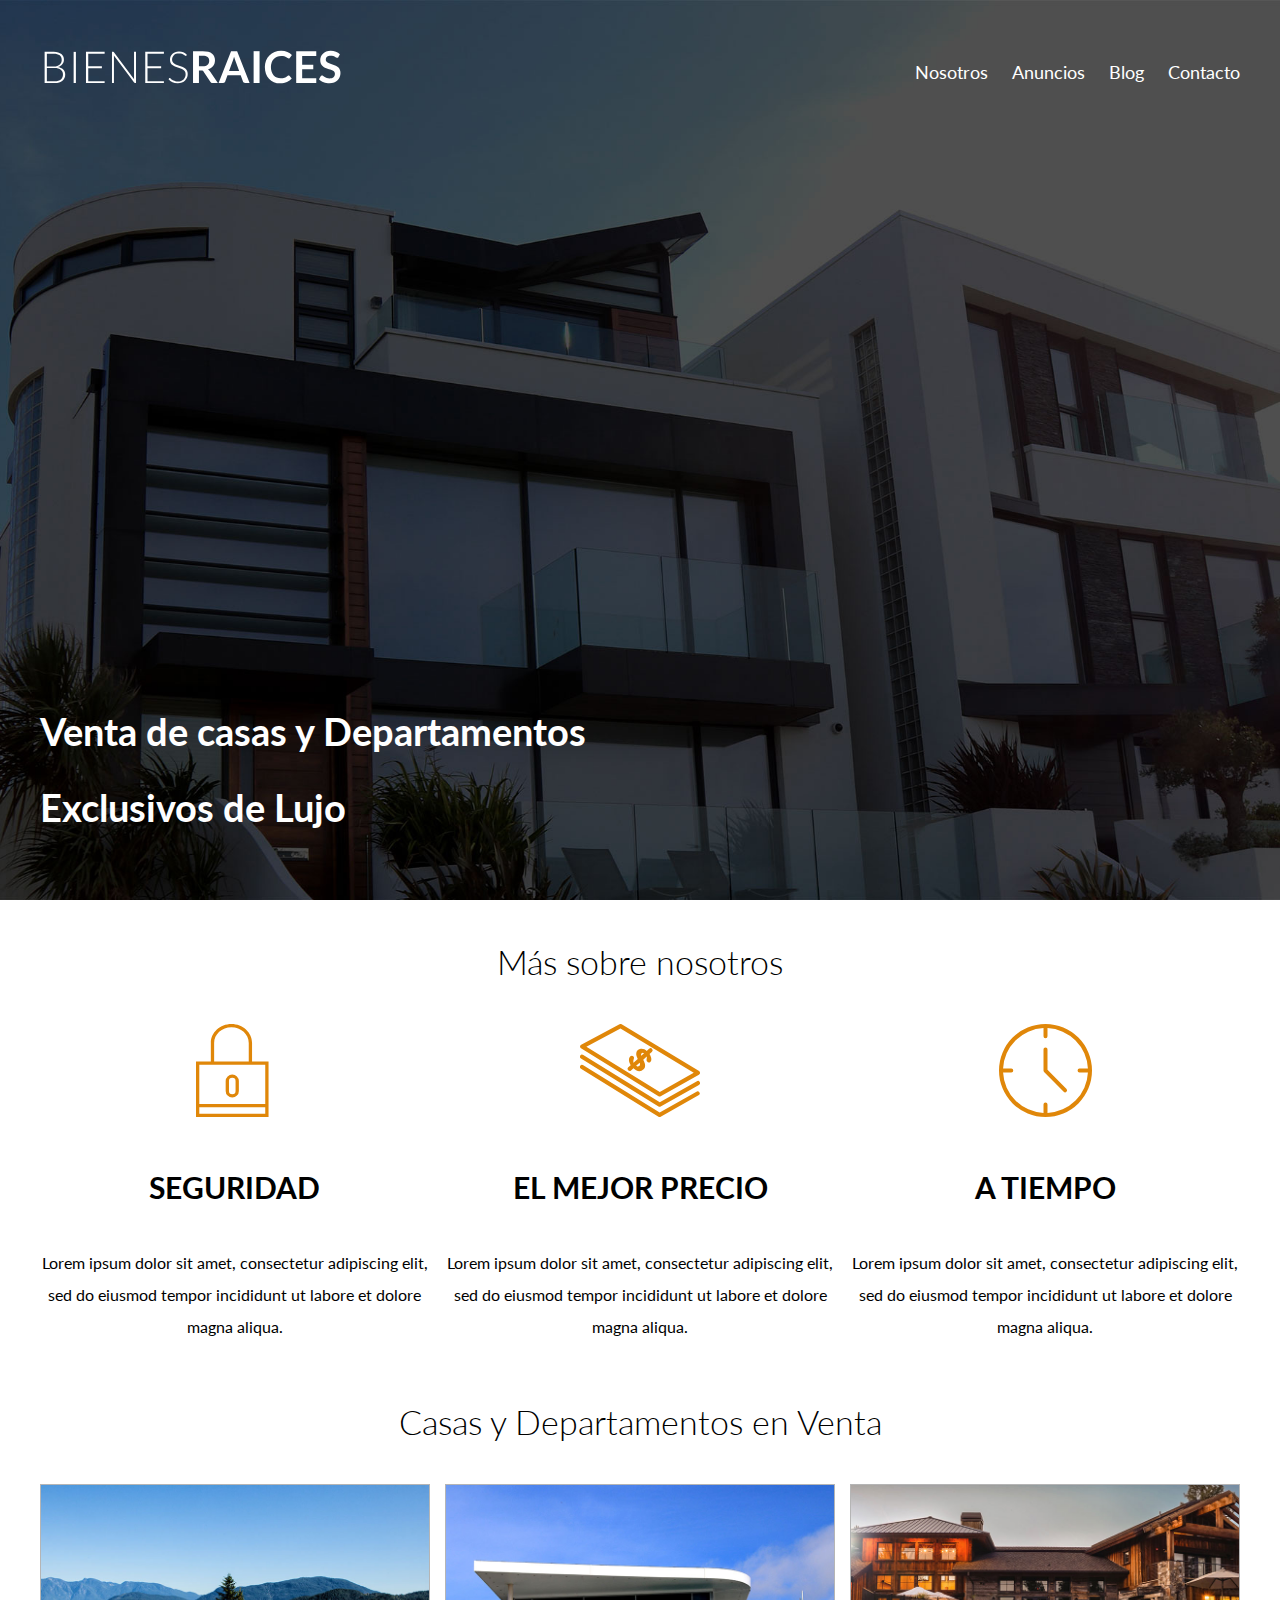
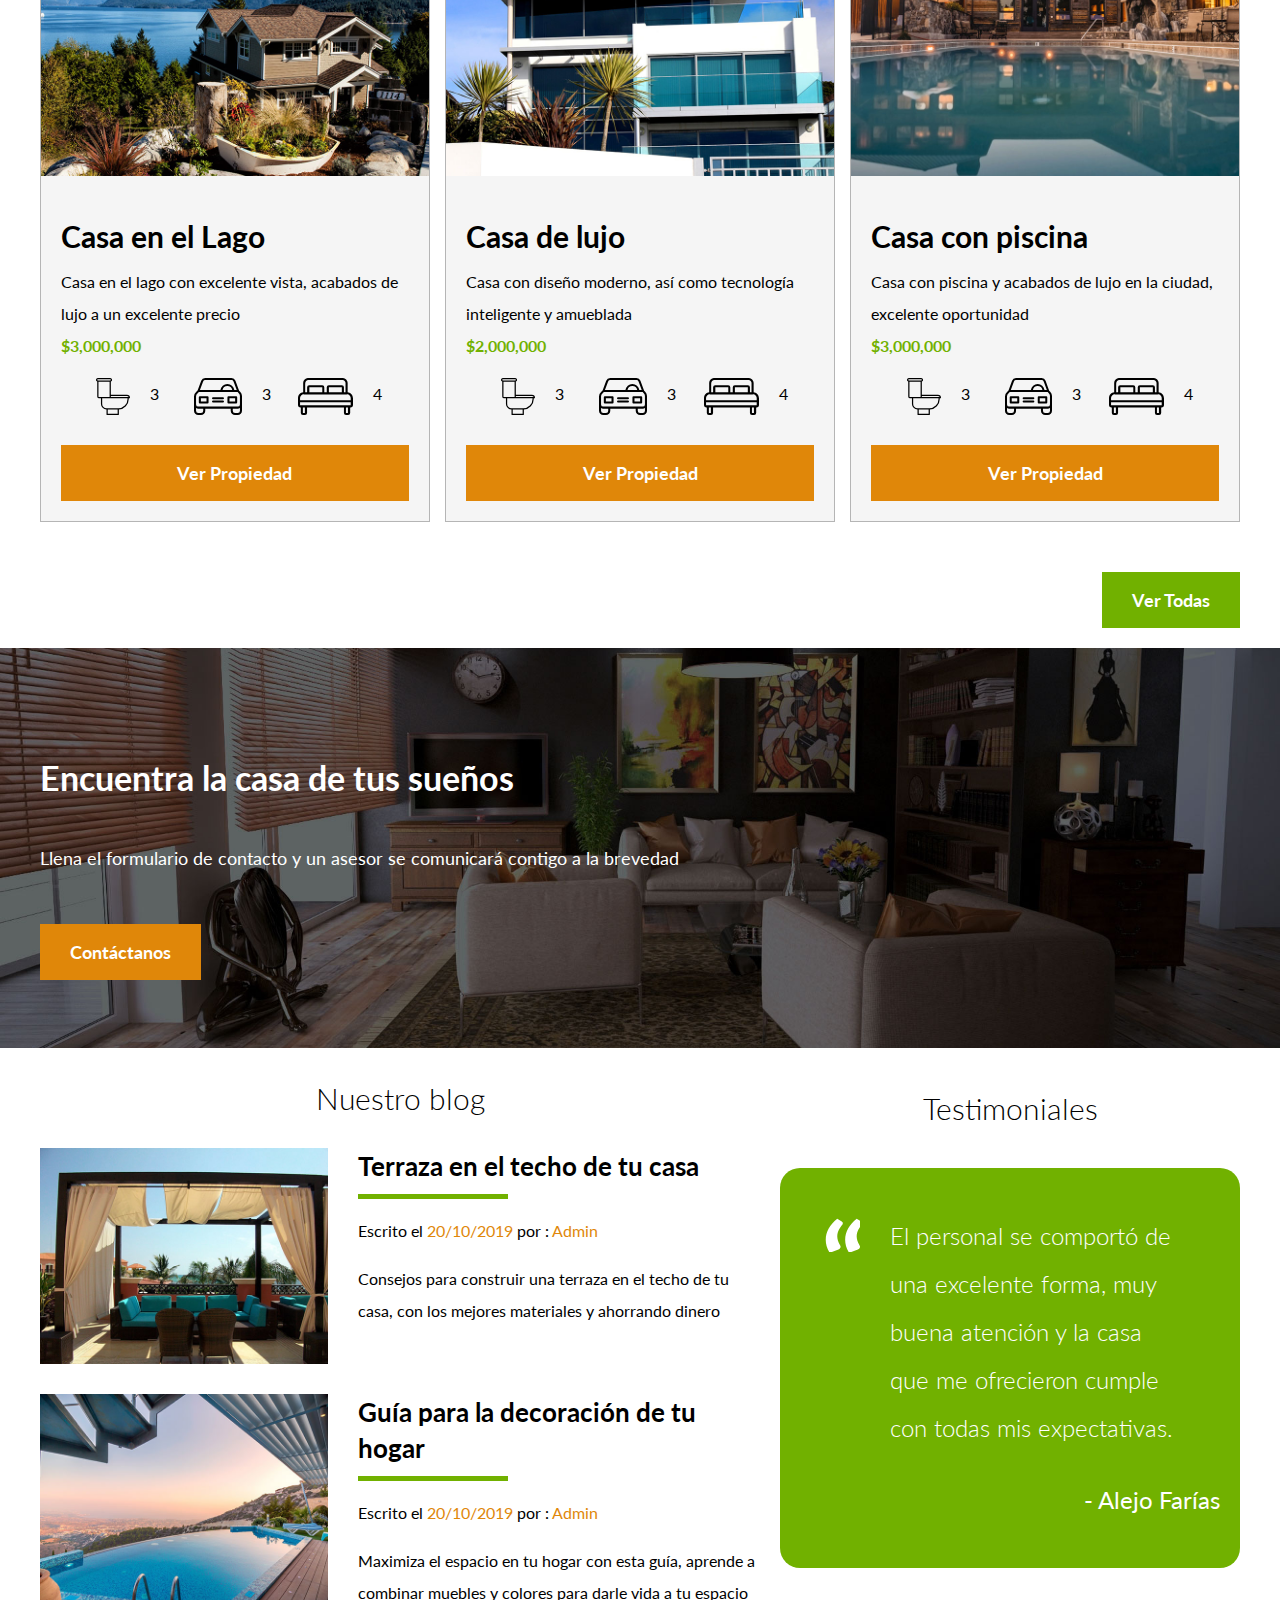
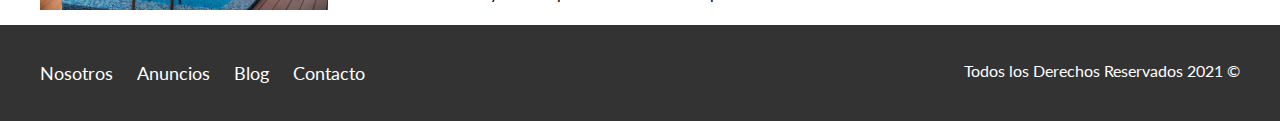
<file: index.html>
<!DOCTYPE html>
<html lang="en">

<head>
    <meta charset="UTF-8">
    <meta http-equiv="X-UA-Compatible" content="IE=edge">
    <meta name="viewport" content="width=device-width, initial-scale=1.0">
    <title>Bienes Raíces</title>
    <link rel="preconnect" href="https://fonts.googleapis.com">
    <link rel="preconnect" href="https://fonts.gstatic.com" crossorigin>
    <link href="https://fonts.googleapis.com/css2?family=Lato:wght@300;400;700;900&display=swap" rel="stylesheet">
    <link rel="stylesheet" href="css/normalize.css">
    <link rel="stylesheet" href="css/styles.css">
</head>

<body>

    <header class="site-header inicio">
        <div class="contenedor contenido-header">
            <div class="barra">
                <a href="index.html">
                    <img src="img/logo.svg" alt="Logotipo de Bienes Raíces">
                </a>
                <div class="mobile-menu">
                    <a href="#navegacion">
                        <img src="img/barras.svg" alt="Icono Menu">
                    </a>
                </div>
                <nav id="navegacion" class="navegacion">
                    <a href="nosotros.html">Nosotros</a>
                    <a href="anuncios.html">Anuncios</a>
                    <a href="blog.html">Blog</a>
                    <a href="contacto.html">Contacto</a>
                </nav>
            </div>

            <h1>Venta de casas y Departamentos Exclusivos de Lujo</h1>

        </div> <!-- contenedor -->
    </header>

    <section class="contenedor seccion">
        <h2 class="fw-300 centrar-texto">Más sobre nosotros</h2>

        <div class="iconos-nosotros">
            <div class="icono">
                <img src="img/icono1.svg" alt="Icono Seguridad">
                <h3 class="encabezado">Seguridad</h3>
                <p>Lorem ipsum dolor sit amet, consectetur adipiscing elit, sed do eiusmod tempor incididunt ut labore
                    et
                    dolore
                    magna aliqua.</p>
            </div>

            <div class="icono">
                <img src="img/icono2.svg" alt="Icono Mejor Precio">
                <h3 class="encabezado">El Mejor Precio</h3>
                <p>Lorem ipsum dolor sit amet, consectetur adipiscing elit, sed do eiusmod tempor incididunt ut labore
                    et
                    dolore
                    magna aliqua.</p>
            </div>

            <div class="icono">
                <img src="img/icono3.svg" alt="Icono A Tiempo">
                <h3 class="encabezado">A Tiempo</h3>
                <p>Lorem ipsum dolor sit amet, consectetur adipiscing elit, sed do eiusmod tempor incididunt ut labore
                    et
                    dolore
                    magna aliqua.</p>
            </div>
        </div>
    </section>

    <main class="seccion contenedor">
        <h2 class="fw-300 centrar-texto">Casas y Departamentos en Venta</h2>

        <div class="contenedor-anuncios">
            <div class="anuncio">
                <img src="img/anuncio1.jpg" alt="Anuncio casa en el lago">
                <div class="contenido-anuncio">
                    <h3>Casa en el Lago</h3>
                    <p>Casa en el lago con excelente vista, acabados de lujo a un excelente precio</p>
                    <p class="precio">$3,000,000</p>
                    <ul class="iconos-caracteristicas">
                        <li>
                            <img src="img/icono_wc.svg" alt="icono wc">
                            <p>3</p>
                        </li>
                        <li>
                            <img src="img/icono_estacionamiento.svg" alt="icono autos">
                            <p>3</p>
                        </li>
                        <li>
                            <img src="img/icono_dormitorio.svg" alt="icono habitaciones">
                            <p>4</p>
                        </li>
                    </ul>

                    <a href="anuncio.html" class="boton boton-amarillo d-block">Ver Propiedad</a>

                </div>
            </div>

            <div class="anuncio">
                <img src="img/anuncio2.jpg" alt="Anuncio casa de lujo">
                <div class="contenido-anuncio">
                    <h3>Casa de lujo</h3>
                    <p>Casa con diseño moderno, así como tecnología inteligente y amueblada</p>
                    <p class="precio">$2,000,000</p>
                    <ul class="iconos-caracteristicas">
                        <li>
                            <img src="img/icono_wc.svg" alt="icono wc">
                            <p>3</p>
                        </li>
                        <li>
                            <img src="img/icono_estacionamiento.svg" alt="icono autos">
                            <p>3</p>
                        </li>
                        <li>
                            <img src="img/icono_dormitorio.svg" alt="icono habitaciones">
                            <p>4</p>
                        </li>
                    </ul>

                    <a href="anuncio.html" class="boton boton-amarillo d-block">Ver Propiedad</a>
                </div>
            </div>

            <div class="anuncio">
                <img src="img/anuncio3.jpg" alt="Anuncio casa con piscina">
                <div class="contenido-anuncio">
                    <h3>Casa con piscina</h3>
                    <p>Casa con piscina y acabados de lujo en la ciudad, excelente oportunidad</p>
                    <p class="precio">$3,000,000</p>
                    <ul class="iconos-caracteristicas">
                        <li>
                            <img src="img/icono_wc.svg" alt="icono wc">
                            <p>3</p>
                        </li>
                        <li>
                            <img src="img/icono_estacionamiento.svg" alt="icono autos">
                            <p>3</p>
                        </li>
                        <li>
                            <img src="img/icono_dormitorio.svg" alt="icono habitaciones">
                            <p>4</p>
                        </li>
                    </ul>

                    <a href="anuncio.html" class="boton boton-amarillo d-block">Ver Propiedad</a>
                </div>
            </div>
        </div>

        <div class="ver-todas">
            <a href="anuncios.html" class="boton boton-verde">Ver Todas</a>
        </div>
    </main>

    <section class="imagen-contacto">
        <div class="contenedor contenido-contacto">
            <h2>Encuentra la casa de tus sueños</h2>
            <p>Llena el formulario de contacto y un asesor se comunicará contigo a la brevedad</p>
            <a href="contacto.html" class="boton boton-amarillo">Contáctanos</a>
        </div>
    </section>

    <div class="seccion-inferior contenedor">
        <section class="blog">
            <h3 class="centrar-texto fw-300 seccion">Nuestro blog</h3>

            <article class="entrada-blog">
                <div class="imagen">
                    <img src="img/blog1.jpg" alt="Entrada de blog">
                </div>
                <div class="texto-entrada">
                    <a href="entrada.html">
                        <h4>Terraza en el techo de tu casa</h4>
                    </a>
                    <p>Escrito el <span> 20/10/2019 </span> por : <span> Admin </span></p>
                    <p>Consejos para construir una terraza en el techo de tu casa, con los mejores materiales y
                        ahorrando
                        dinero
                    </p>
                </div>
            </article>

            <article class="entrada-blog">
                <div class="imagen">
                    <img src="img/blog2.jpg" alt="Entrada de blog">
                </div>
                <div class="texto-entrada">
                    <a href="entrada.html">
                        <h4>Guía para la decoración de tu hogar</h4>
                    </a>
                    <p>Escrito el <span> 20/10/2019 </span> por : <span> Admin </span></p>
                    <p>Maximiza el espacio en tu hogar con esta guía, aprende a combinar muebles y colores para darle
                        vida a
                        tu
                        espacio
                    </p>
                </div>
            </article>
        </section>

        <section class="testimoniales">
            <h3 class="centrar-texto fw-300">Testimoniales</h3>
            <div class="testimonial">
                <blockquote>
                    El personal se comportó de una excelente forma, muy buena atención y la casa que me ofrecieron
                    cumple
                    con
                    todas mis expectativas.
                </blockquote>
                <p>- Alejo Farías</p>
            </div>
        </section>

    </div>

    <footer class="site-footer seccion">
        <div class="contenedor contenedor-footer">
            <nav class="navegacion">
                <a href="nosotros.html">Nosotros</a>
                <a href="anuncios.html">Anuncios</a>
                <a href="blog.html">Blog</a>
                <a href="contacto.html">Contacto</a>
            </nav>
            <p class="copyright">Todos los Derechos Reservados 2021 &copy;</p>
        </div>
    </footer>

</body>

</html>
</file>
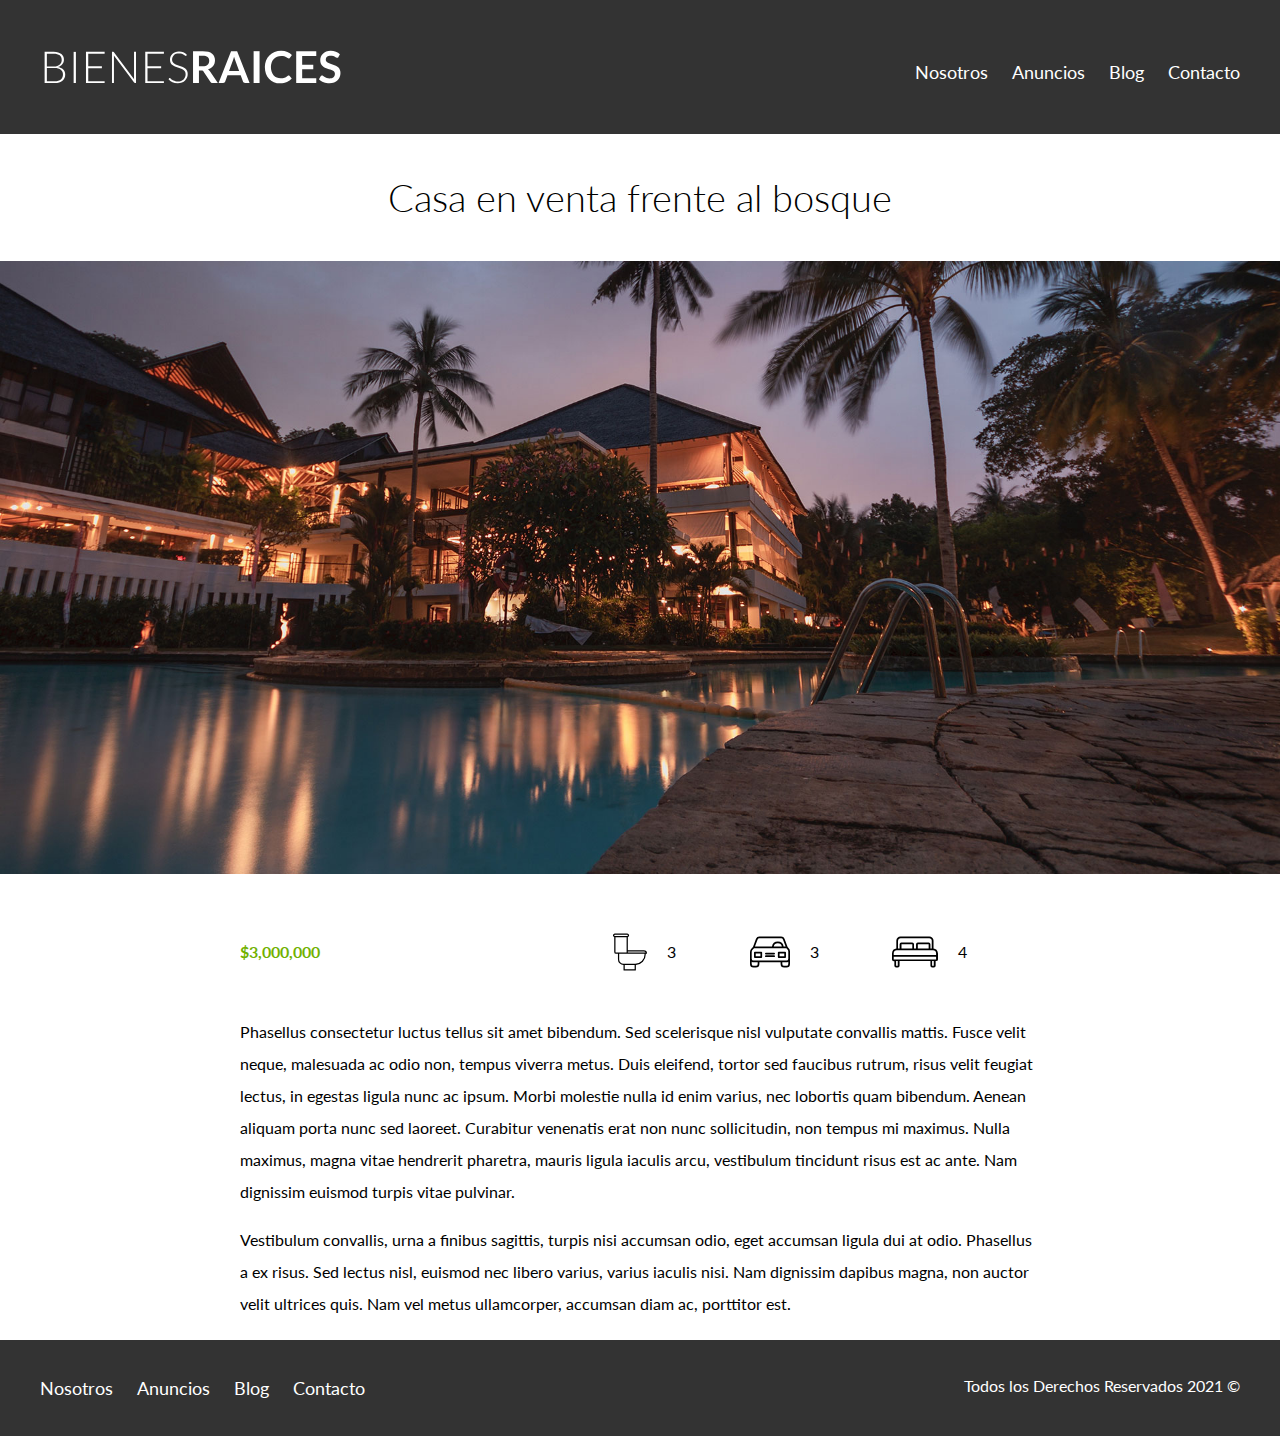
<file: anuncio.html>
<!DOCTYPE html>
<html lang="en">

<head>
    <meta charset="UTF-8">
    <meta http-equiv="X-UA-Compatible" content="IE=edge">
    <meta name="viewport" content="width=device-width, initial-scale=1.0">
    <title>Bienes Raíces</title>
    <link rel="preconnect" href="https://fonts.googleapis.com">
    <link rel="preconnect" href="https://fonts.gstatic.com" crossorigin>
    <link href="https://fonts.googleapis.com/css2?family=Lato:wght@300;400;700;900&display=swap" rel="stylesheet">
    <link rel="stylesheet" href="css/normalize.css">
    <link rel="stylesheet" href="css/styles.css">
</head>

<body>

    <header class="site-header">
        <div class="contenedor contenido-header">
            <div class="barra">
                <a href="index.html">
                    <img src="img/logo.svg" alt="Logotipo de Bienes Raíces">
                </a>
                <div class="mobile-menu">
                    <a href="#navegacion">
                        <img src="img/barras.svg" alt="Icono Menu">
                    </a>
                </div>

                <nav id="navegacion" class="navegacion">
                    <a href="nosotros.html">Nosotros</a>
                    <a href="anuncios.html">Anuncios</a>
                    <a href="blog.html">Blog</a>
                    <a href="contacto.html">Contacto</a>
                </nav>
            </div>
        </div> <!-- contenedor -->
    </header>

    <h1 class="fw-300 centrar-texto"> Casa en venta frente al bosque</h1>
    <img src="img/destacada.jpg" alt="Imagen Anuncio">

    <main class="contenedor seccion contenido-centrado">
        <div class="resumen-propiedad">
            <p class="precio">$3,000,000</p>
            <ul class="iconos-caracteristicas">
                <li>
                    <img src="img/icono_wc.svg" alt="icono wc">
                    <p>3</p>
                </li>
                <li>
                    <img src="img/icono_estacionamiento.svg" alt="icono autos">
                    <p>3</p>
                </li>
                <li>
                    <img src="img/icono_dormitorio.svg" alt="icono habitaciones">
                    <p>4</p>
                </li>
            </ul>
        </div>
        <!--Resumen Propiedad-->

        <p>
            Phasellus consectetur luctus tellus sit amet bibendum. Sed scelerisque nisl vulputate convallis
            mattis. Fusce velit neque, malesuada ac odio non, tempus viverra metus. Duis eleifend, tortor sed
            faucibus rutrum, risus velit feugiat lectus, in egestas ligula nunc ac ipsum. Morbi molestie nulla
            id enim varius, nec lobortis quam bibendum. Aenean aliquam porta nunc sed laoreet. Curabitur
            venenatis erat non nunc sollicitudin, non tempus mi maximus. Nulla maximus, magna vitae hendrerit
            pharetra, mauris ligula iaculis arcu, vestibulum tincidunt risus est ac ante. Nam dignissim euismod
            turpis vitae pulvinar.</p>

        <p>
            Vestibulum convallis, urna a finibus sagittis, turpis nisi accumsan odio, eget accumsan ligula dui
            at odio. Phasellus a ex risus. Sed lectus nisl, euismod nec libero varius, varius iaculis nisi. Nam
            dignissim dapibus magna, non auctor velit ultrices quis. Nam vel metus ullamcorper, accumsan diam
            ac, porttitor est.</p>
    </main>

    <footer class="site-footer seccion">
        <div class="contenedor contenedor-footer">
            <nav class="navegacion">
                <a href="nosotros.html">Nosotros</a>
                <a href="anuncios.html">Anuncios</a>
                <a href="blog.html">Blog</a>
                <a href="contacto.html">Contacto</a>
            </nav>
            <p class="copyright">Todos los Derechos Reservados 2021 &copy;</p>
        </div>
    </footer>

</body>

</html>
</file>
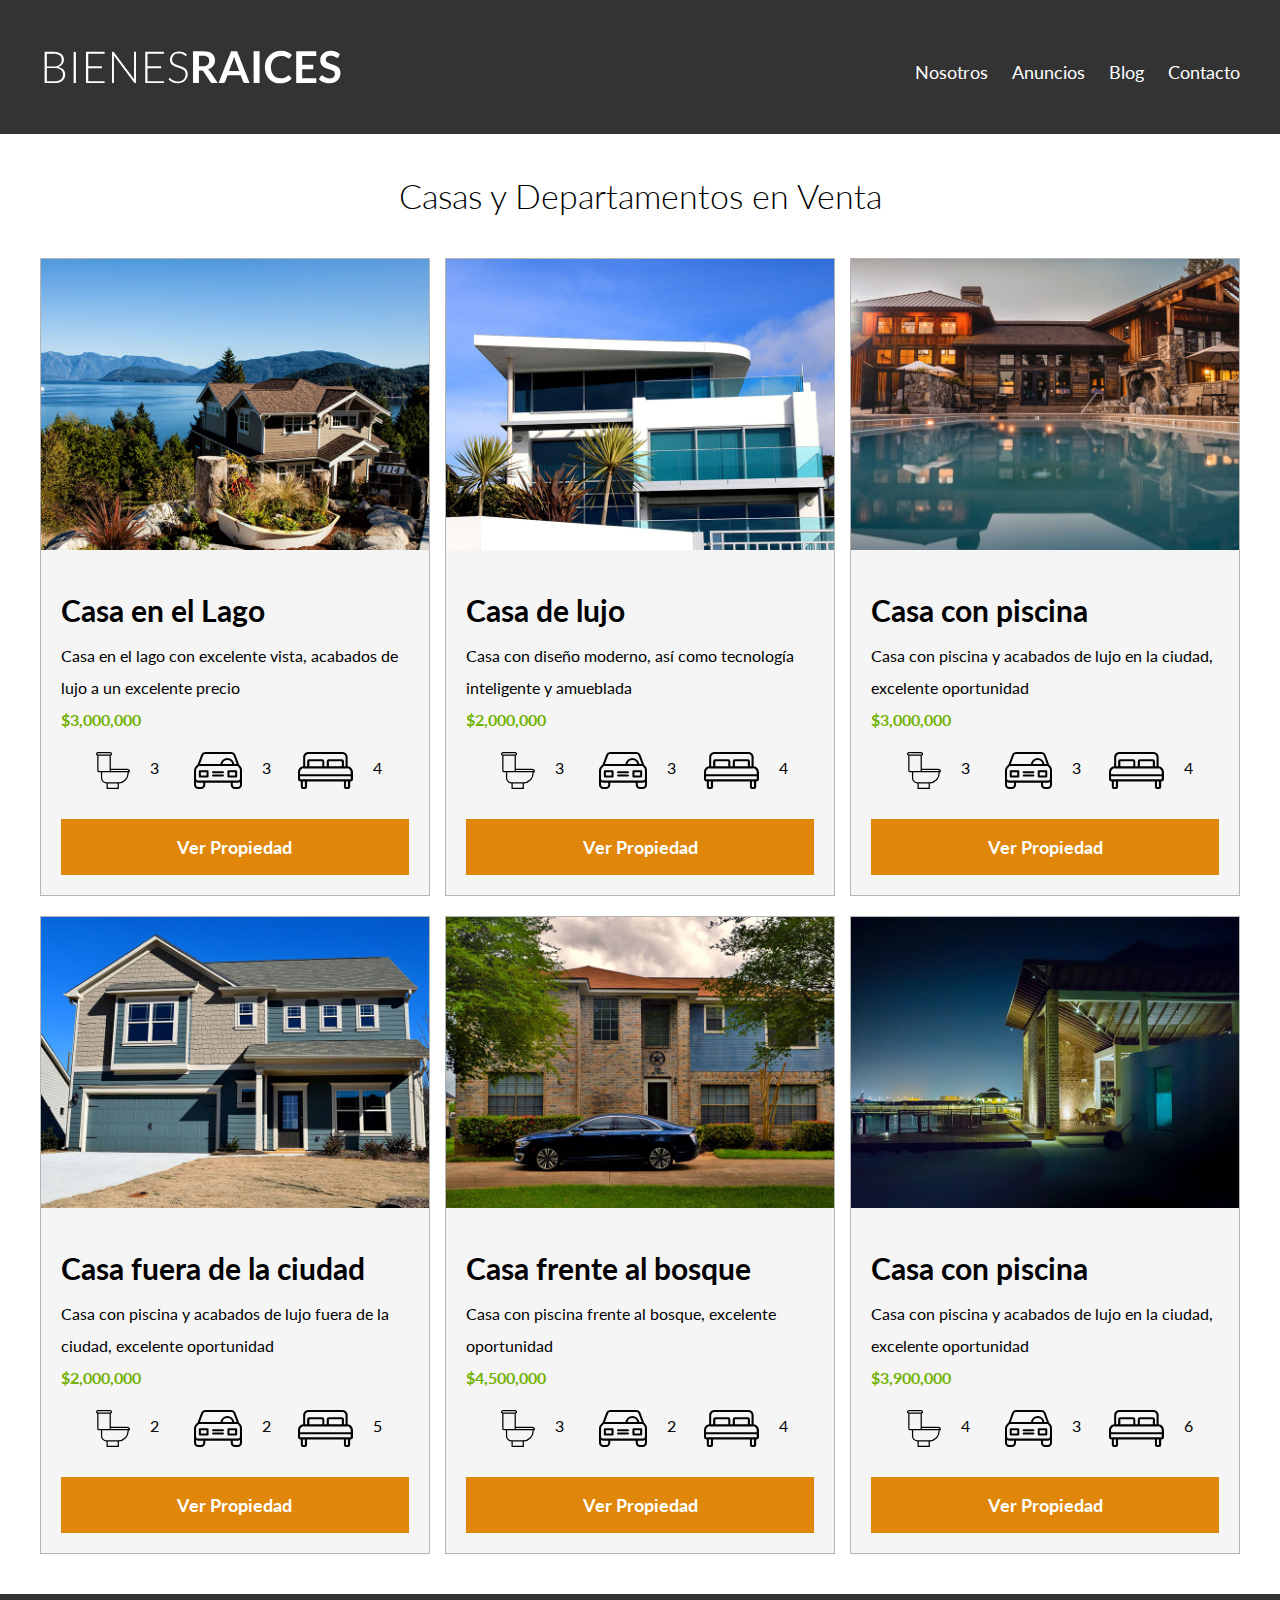
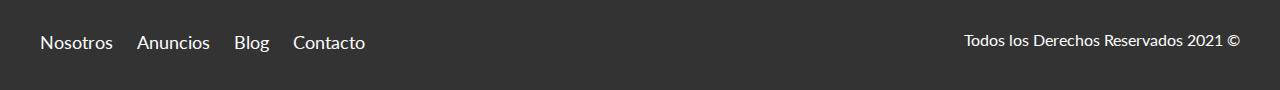
<file: anuncios.html>
<!DOCTYPE html>
<html lang="en">

<head>
    <meta charset="UTF-8">
    <meta http-equiv="X-UA-Compatible" content="IE=edge">
    <meta name="viewport" content="width=device-width, initial-scale=1.0">
    <title>Bienes Raíces</title>
    <link rel="preconnect" href="https://fonts.googleapis.com">
    <link rel="preconnect" href="https://fonts.gstatic.com" crossorigin>
    <link href="https://fonts.googleapis.com/css2?family=Lato:wght@300;400;700;900&display=swap" rel="stylesheet">
    <link rel="stylesheet" href="css/normalize.css">
    <link rel="stylesheet" href="css/styles.css">
</head>

<body>

    <header class="site-header">
        <div class="contenedor contenido-header">
            <div class="barra">
                <a href="index.html">
                    <img src="img/logo.svg" alt="Logotipo de Bienes Raíces">
                </a>
                <div class="mobile-menu">
                    <a href="#navegacion">
                        <img src="img/barras.svg" alt="Icono Menu">
                    </a>
                </div>

                <nav id="navegacion" class="navegacion">
                    <a href="nosotros.html">Nosotros</a>
                    <a href="anuncios.html">Anuncios</a>
                    <a href="blog.html">Blog</a>
                    <a href="contacto.html">Contacto</a>
                </nav>
            </div>
        </div> <!-- contenedor -->
    </header>


    <main class="seccion contenedor">
        <h2 class="fw-300 centrar-texto">Casas y Departamentos en Venta</h2>

        <div class="contenedor-anuncios">
            <div class="anuncio">
                <img src="img/anuncio1.jpg" alt="Anuncio casa en el lago">
                <div class="contenido-anuncio">
                    <h3>Casa en el Lago</h3>
                    <p>Casa en el lago con excelente vista, acabados de lujo a un excelente precio</p>
                    <p class="precio">$3,000,000</p>
                    <ul class="iconos-caracteristicas">
                        <li>
                            <img src="img/icono_wc.svg" alt="icono wc">
                            <p>3</p>
                        </li>
                        <li>
                            <img src="img/icono_estacionamiento.svg" alt="icono autos">
                            <p>3</p>
                        </li>
                        <li>
                            <img src="img/icono_dormitorio.svg" alt="icono habitaciones">
                            <p>4</p>
                        </li>
                    </ul>

                    <a href="anuncio.html" class="boton boton-amarillo d-block">Ver Propiedad</a>

                </div>
            </div>

            <div class="anuncio">
                <img src="img/anuncio2.jpg" alt="Anuncio casa de lujo">
                <div class="contenido-anuncio">
                    <h3>Casa de lujo</h3>
                    <p>Casa con diseño moderno, así como tecnología inteligente y amueblada</p>
                    <p class="precio">$2,000,000</p>
                    <ul class="iconos-caracteristicas">
                        <li>
                            <img src="img/icono_wc.svg" alt="icono wc">
                            <p>3</p>
                        </li>
                        <li>
                            <img src="img/icono_estacionamiento.svg" alt="icono autos">
                            <p>3</p>
                        </li>
                        <li>
                            <img src="img/icono_dormitorio.svg" alt="icono habitaciones">
                            <p>4</p>
                        </li>
                    </ul>

                    <a href="anuncio.html" class="boton boton-amarillo d-block">Ver Propiedad</a>
                </div>
            </div>

            <div class="anuncio">
                <img src="img/anuncio3.jpg" alt="Anuncio casa con piscina">
                <div class="contenido-anuncio">
                    <h3>Casa con piscina</h3>
                    <p>Casa con piscina y acabados de lujo en la ciudad, excelente oportunidad</p>
                    <p class="precio">$3,000,000</p>
                    <ul class="iconos-caracteristicas">
                        <li>
                            <img src="img/icono_wc.svg" alt="icono wc">
                            <p>3</p>
                        </li>
                        <li>
                            <img src="img/icono_estacionamiento.svg" alt="icono autos">
                            <p>3</p>
                        </li>
                        <li>
                            <img src="img/icono_dormitorio.svg" alt="icono habitaciones">
                            <p>4</p>
                        </li>
                    </ul>

                    <a href="anuncio.html" class="boton boton-amarillo d-block">Ver Propiedad</a>
                </div>
                <!--Contenido Anuncio-->
            </div>
            <!--Anuncio-->

            <div class="anuncio">
                <img src="img/anuncio4.jpg" alt="Anuncio casa de lujo">
                <div class="contenido-anuncio">
                    <h3>Casa fuera de la ciudad</h3>
                    <p>Casa con piscina y acabados de lujo fuera de la ciudad, excelente oportunidad</p>
                    <p class="precio">$2,000,000</p>
                    <ul class="iconos-caracteristicas">
                        <li>
                            <img src="img/icono_wc.svg" alt="icono wc">
                            <p>2</p>
                        </li>
                        <li>
                            <img src="img/icono_estacionamiento.svg" alt="icono autos">
                            <p>2</p>
                        </li>
                        <li>
                            <img src="img/icono_dormitorio.svg" alt="icono habitaciones">
                            <p>5</p>
                        </li>
                    </ul>

                    <a href="anuncio.html" class="boton boton-amarillo d-block">Ver Propiedad</a>
                </div>
                <!--Contenido Anuncio-->
            </div>
            <!--Anuncio-->

            <div class="anuncio">
                <img src="img/anuncio5.jpg" alt="Anuncio casa frente al bosque">
                <div class="contenido-anuncio">
                    <h3>Casa frente al bosque</h3>
                    <p>Casa con piscina frente al bosque, excelente oportunidad</p>
                    <p class="precio">$4,500,000</p>
                    <ul class="iconos-caracteristicas">
                        <li>
                            <img src="img/icono_wc.svg" alt="icono wc">
                            <p>3</p>
                        </li>
                        <li>
                            <img src="img/icono_estacionamiento.svg" alt="icono autos">
                            <p>2</p>
                        </li>
                        <li>
                            <img src="img/icono_dormitorio.svg" alt="icono habitaciones">
                            <p>4</p>
                        </li>
                    </ul>

                    <a href="anuncio.html" class="boton boton-amarillo d-block">Ver Propiedad</a>
                </div>
                <!--Contenido Anuncio-->
            </div>
            <!--Anuncio-->

            <div class="anuncio">
                <img src="img/anuncio6.jpg" alt="Anuncio casa ">
                <div class="contenido-anuncio">
                    <h3>Casa con piscina</h3>
                    <p>Casa con piscina y acabados de lujo en la ciudad, excelente oportunidad</p>
                    <p class="precio">$3,900,000</p>
                    <ul class="iconos-caracteristicas">
                        <li>
                            <img src="img/icono_wc.svg" alt="icono wc">
                            <p>4</p>
                        </li>
                        <li>
                            <img src="img/icono_estacionamiento.svg" alt="icono autos">
                            <p>3</p>
                        </li>
                        <li>
                            <img src="img/icono_dormitorio.svg" alt="icono habitaciones">
                            <p>6</p>
                        </li>
                    </ul>

                    <a href="anuncio.html" class="boton boton-amarillo d-block">Ver Propiedad</a>
                </div>
                <!--Contenido Anuncio-->
            </div>
            <!--Anuncio-->
        </div>
    </main>


    <footer class="site-footer seccion">
        <div class="contenedor contenedor-footer">
            <nav class="navegacion">
                <a href="nosotros.html">Nosotros</a>
                <a href="anuncios.html">Anuncios</a>
                <a href="blog.html">Blog</a>
                <a href="contacto.html">Contacto</a>
            </nav>
            <p class="copyright">Todos los Derechos Reservados 2021 &copy;</p>
        </div>
    </footer>

</body>

</html>
</file>
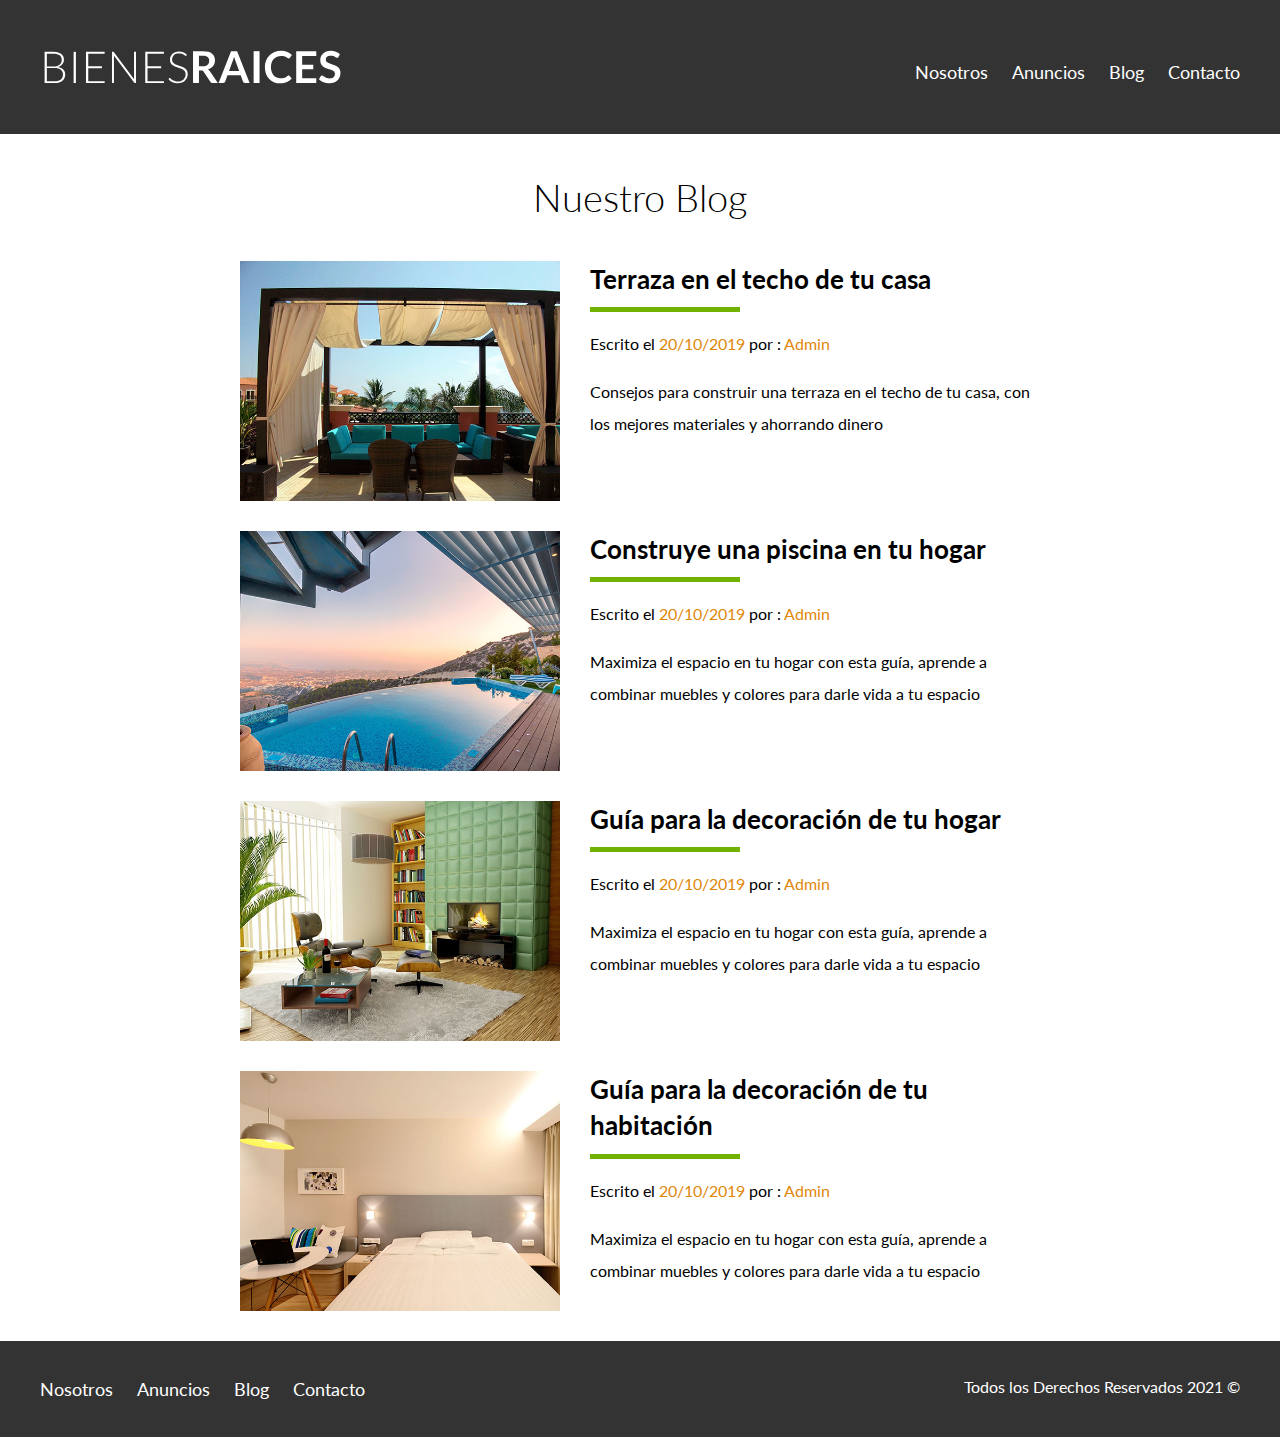
<file: blog.html>
<!DOCTYPE html>
<html lang="en">

<head>
    <meta charset="UTF-8">
    <meta http-equiv="X-UA-Compatible" content="IE=edge">
    <meta name="viewport" content="width=device-width, initial-scale=1.0">
    <title>Bienes Raíces</title>
    <link rel="preconnect" href="https://fonts.googleapis.com">
    <link rel="preconnect" href="https://fonts.gstatic.com" crossorigin>
    <link href="https://fonts.googleapis.com/css2?family=Lato:wght@300;400;700;900&display=swap" rel="stylesheet">
    <link rel="stylesheet" href="css/normalize.css">
    <link rel="stylesheet" href="css/styles.css">
</head>

<body>

    <header class="site-header">
        <div class="contenedor contenido-header">
            <div class="barra">
                <a href="index.html">
                    <img src="img/logo.svg" alt="Logotipo de Bienes Raíces">
                </a>
                <div class="mobile-menu">
                    <a href="#navegacion">
                        <img src="img/barras.svg" alt="Icono Menu">
                    </a>
                </div>

                <nav id="navegacion" class="navegacion">
                    <a href="nosotros.html">Nosotros</a>
                    <a href="anuncios.html">Anuncios</a>
                    <a href="blog.html">Blog</a>
                    <a href="contacto.html">Contacto</a>
                </nav>
            </div>
        </div> <!-- contenedor -->
    </header>


    <main class="contenedor seccion contenido-centrado">
        <h1 class="fw-300 centrar-texto"> Nuestro Blog</h1>

        <article class="entrada-blog">
            <div class="imagen">
                <img src="img/blog1.jpg" alt="Entrada de blog">
            </div>
            <div class="texto-entrada">
                <a href="entrada.html">
                    <h4>Terraza en el techo de tu casa</h4>
                </a>
                <p>Escrito el <span> 20/10/2019 </span> por : <span> Admin </span></p>
                <p>Consejos para construir una terraza en el techo de tu casa, con los mejores materiales y
                    ahorrando
                    dinero
                </p>
            </div>
        </article>

        <article class="entrada-blog">
            <div class="imagen">
                <img src="img/blog2.jpg" alt="Entrada de blog">
            </div>
            <div class="texto-entrada">
                <a href="entrada.html">
                    <h4>Construye una piscina en tu hogar</h4>
                </a>
                <p>Escrito el <span> 20/10/2019 </span> por : <span> Admin </span></p>
                <p>Maximiza el espacio en tu hogar con esta guía, aprende a combinar muebles y colores para darle
                    vida a
                    tu
                    espacio
                </p>
            </div>
        </article>

        <article class="entrada-blog">
            <div class="imagen">
                <img src="img/blog3.jpg" alt="Entrada de blog">
            </div>
            <div class="texto-entrada">
                <a href="entrada.html">
                    <h4>Guía para la decoración de tu hogar</h4>
                </a>
                <p>Escrito el <span> 20/10/2019 </span> por : <span> Admin </span></p>
                <p>Maximiza el espacio en tu hogar con esta guía, aprende a combinar muebles y colores para darle
                    vida a
                    tu
                    espacio
                </p>
            </div>
        </article>

        <article class="entrada-blog">
            <div class="imagen">
                <img src="img/blog4.jpg" alt="Entrada de blog">
            </div>
            <div class="texto-entrada">
                <a href="entrada.html">
                    <h4>Guía para la decoración de tu habitación</h4>
                </a>
                <p>Escrito el <span> 20/10/2019 </span> por : <span> Admin </span></p>
                <p>Maximiza el espacio en tu hogar con esta guía, aprende a combinar muebles y colores para darle
                    vida a
                    tu
                    espacio
                </p>
            </div>
        </article>
    </main>

    <footer class="site-footer seccion">
        <div class="contenedor contenedor-footer">
            <nav class="navegacion">
                <a href="nosotros.html">Nosotros</a>
                <a href="anuncios.html">Anuncios</a>
                <a href="blog.html">Blog</a>
                <a href="contacto.html">Contacto</a>
            </nav>
            <p class="copyright">Todos los Derechos Reservados 2021 &copy;</p>
        </div>
    </footer>

</body>

</html>
</file>
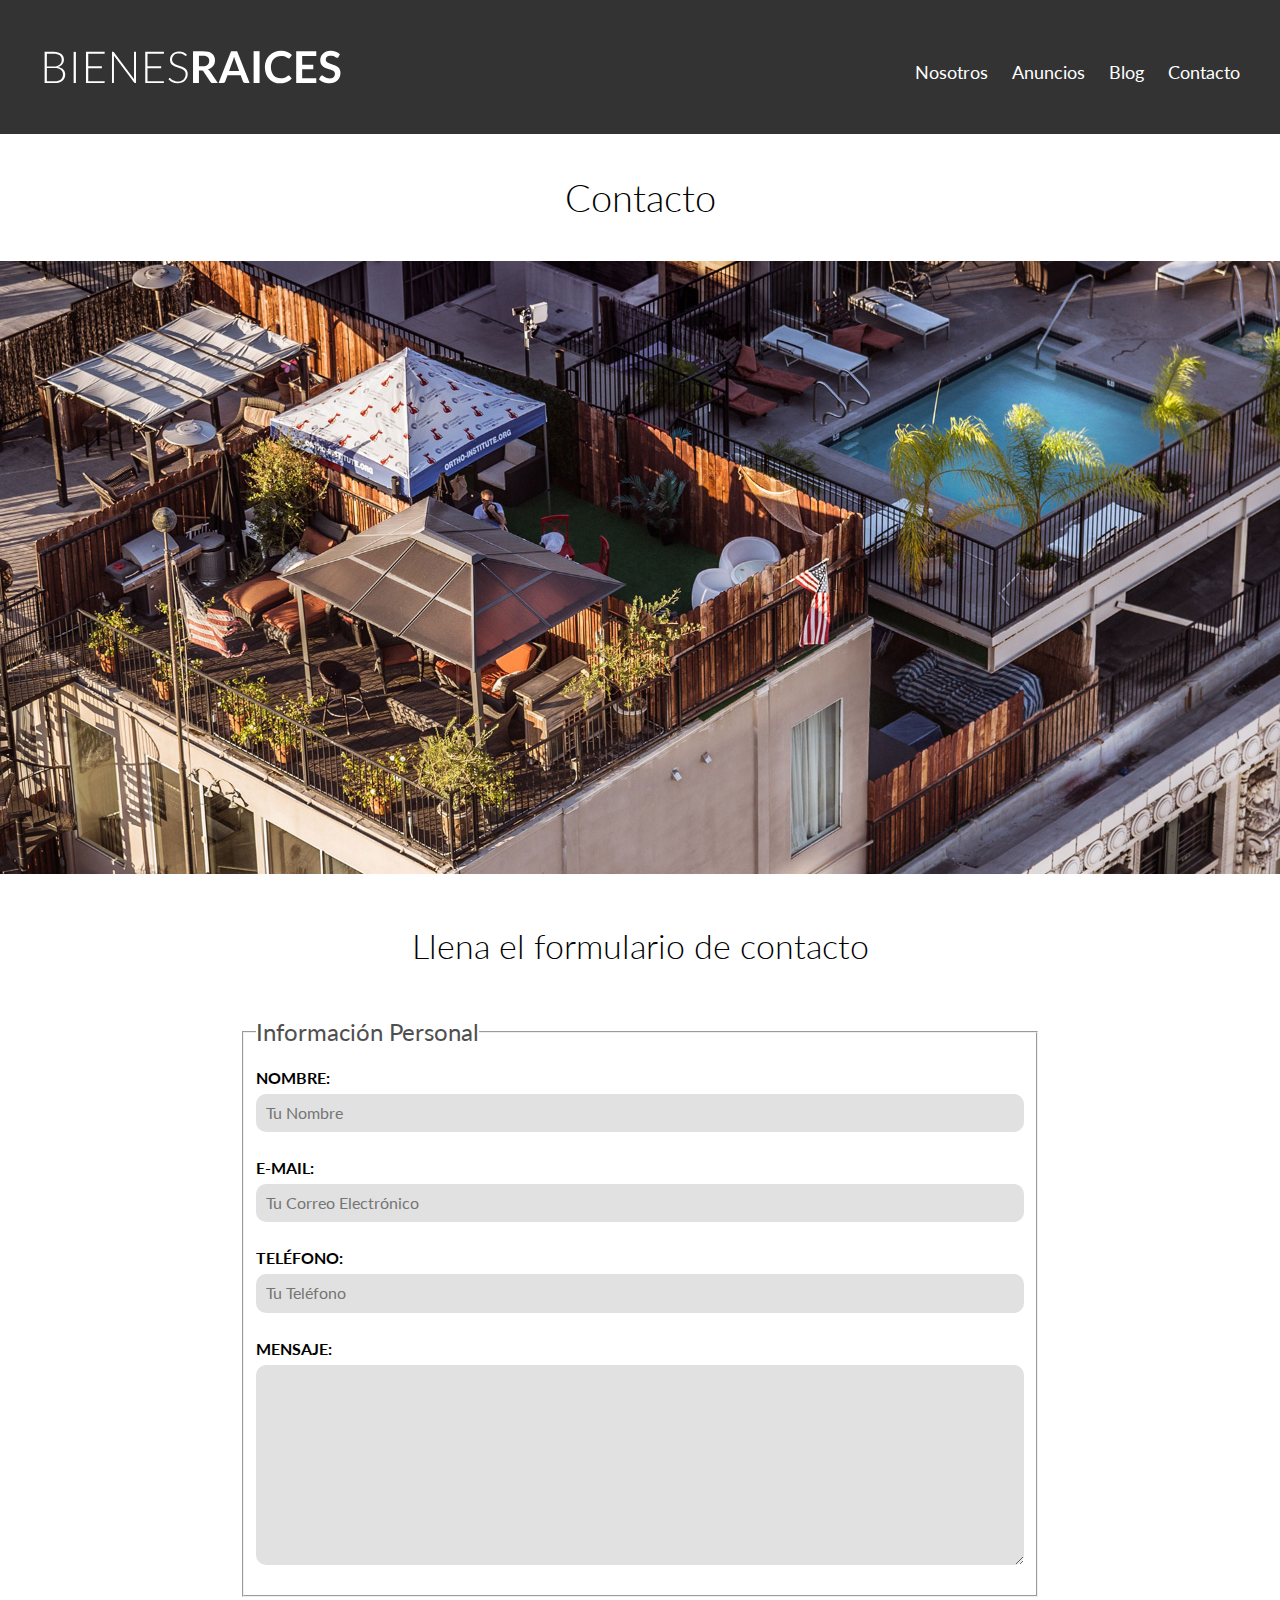
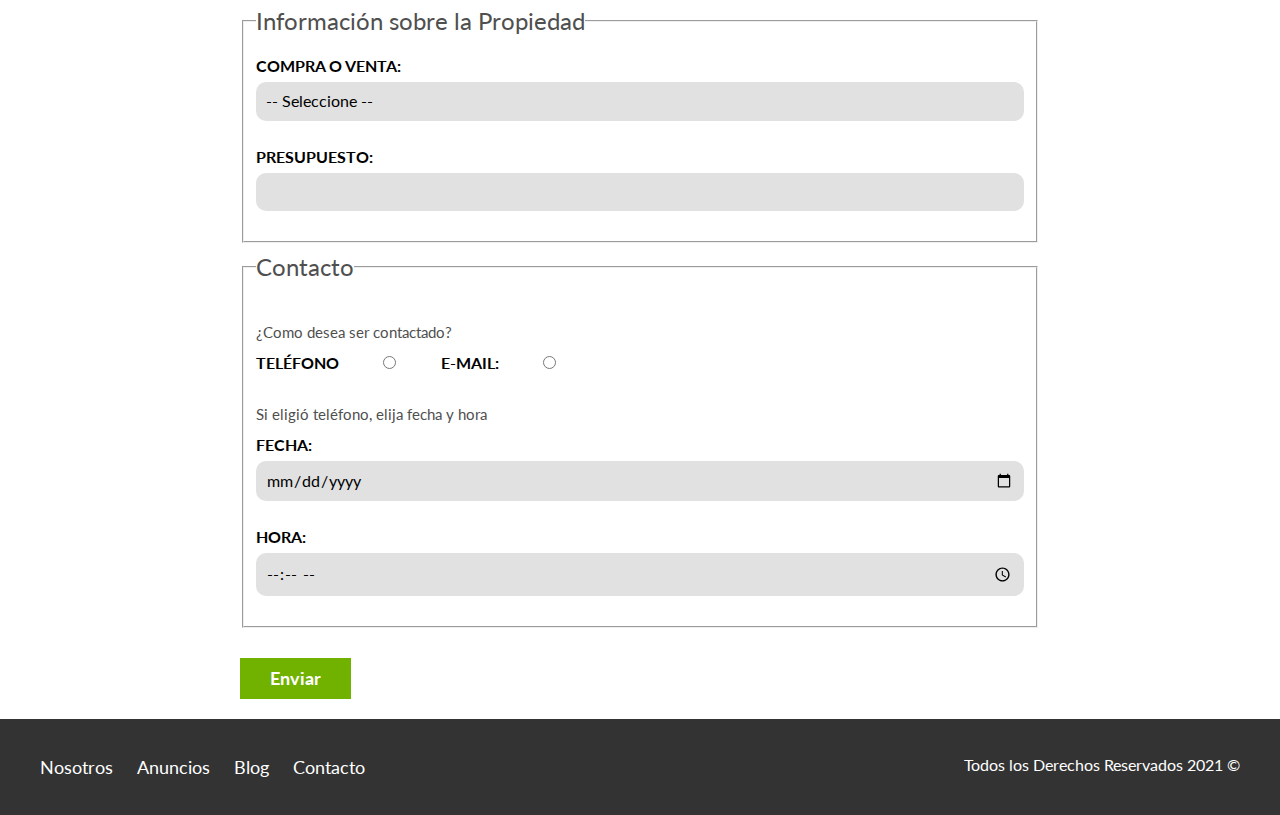
<file: contacto.html>
<!DOCTYPE html>
<html lang="en">

<head>
    <meta charset="UTF-8">
    <meta http-equiv="X-UA-Compatible" content="IE=edge">
    <meta name="viewport" content="width=device-width, initial-scale=1.0">
    <title>Bienes Raíces</title>
    <link rel="preconnect" href="https://fonts.googleapis.com">
    <link rel="preconnect" href="https://fonts.gstatic.com" crossorigin>
    <link href="https://fonts.googleapis.com/css2?family=Lato:wght@300;400;700;900&display=swap" rel="stylesheet">
    <link rel="stylesheet" href="css/normalize.css">
    <link rel="stylesheet" href="css/styles.css">
</head>

<body>

    <header class="site-header">
        <div class="contenedor contenido-header">
            <div class="barra">
                <a href="index.html">
                    <img src="img/logo.svg" alt="Logotipo de Bienes Raíces">
                </a>
                <div class="mobile-menu">
                    <a href="#navegacion">
                        <img src="img/barras.svg" alt="Icono Menu">
                    </a>
                </div>

                <nav id="navegacion" class="navegacion">
                    <a href="nosotros.html">Nosotros</a>
                    <a href="anuncios.html">Anuncios</a>
                    <a href="blog.html">Blog</a>
                    <a href="contacto.html">Contacto</a>
                </nav>
            </div>
        </div> <!-- contenedor -->
    </header>

    <h1 class="fw-300 centrar-texto">Contacto</h1>
    <img src="img/destacada3.jpg" alt="Imagen Principal">

    <main class="contenedor seccion contenido-centrado">
        <h2 class="fw-300 centrar-texto">Llena el formulario de contacto</h2>

        <form class="contacto" action="">

            <fieldset>
                <legend>Información Personal</legend>
                <label for="nombre">Nombre:</label>
                <input type="text" id="nombre" placeholder="Tu Nombre" required>

                <label for="email">E-mail:</label>
                <input type="email" id="email" placeholder="Tu Correo Electrónico" required>

                <label for="telefono">Teléfono:</label>
                <input type="tel" id="telefono" placeholder="Tu Teléfono" required>

                <label for="mensaje">Mensaje:</label>
                <textarea id="mensaje"></textarea>

            </fieldset>

            <fieldset>
                <legend>Información sobre la Propiedad</legend>
                <label for="opciones">Compra o venta:</label>
                <select id="opciones">
                    <option value="" disabled selected>-- Seleccione --</option>
                    <option value="Compra">Compra</option>
                    <option value="Venta">Venta</option>
                </select>

                <label for="presupuesto">Presupuesto:</label>
                <input type="number" min="0" step="1000">
            </fieldset>

            <fieldset>
                <legend>Contacto</legend>

                <p>¿Como desea ser contactado?</p>

                <div class="forma-contacto">
                    <label for="telefono">Teléfono</label>
                    <input type="radio" name="contacto" value="telefono" id="telefono">

                    <label for="correo">E-mail:</label>
                    <input type="radio" name="contacto" value="correo" id="correo">
                </div>

                <p>Si eligió teléfono, elija fecha y hora</p>
                <label for="fecha">Fecha:</label>
                <input type="date" id="fecha">

                <label for="hora">Hora:</label>
                <input type="time" id="hora" min="08:00" max="17:00">

            </fieldset>
            <input type="submit" value="Enviar" class="boton boton-verde">
        </form>
    </main>

    <footer class="site-footer seccion">
        <div class="contenedor contenedor-footer">
            <nav class="navegacion">
                <a href="nosotros.html">Nosotros</a>
                <a href="anuncios.html">Anuncios</a>
                <a href="blog.html">Blog</a>
                <a href="contacto.html">Contacto</a>
            </nav>
            <p class="copyright">Todos los Derechos Reservados 2021 &copy;</p>
        </div>
    </footer>

</body>

</html>
</file>
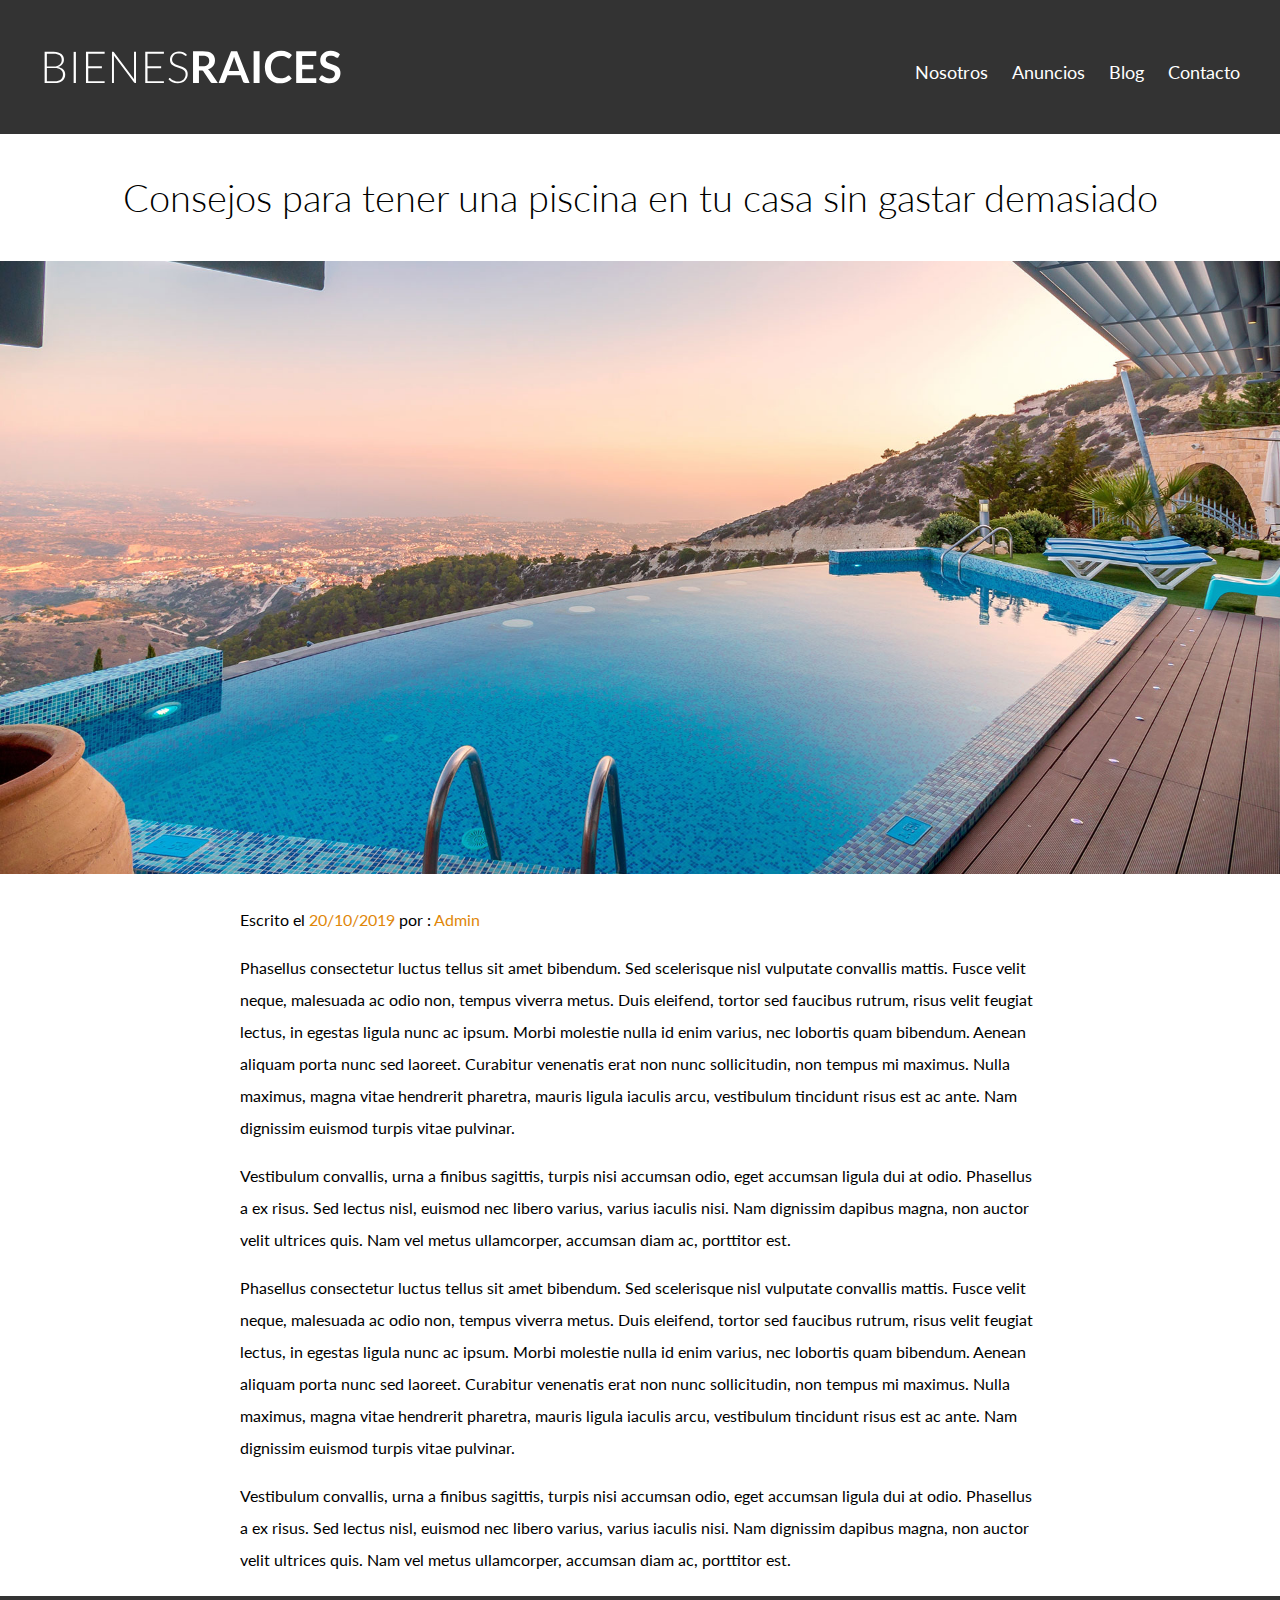
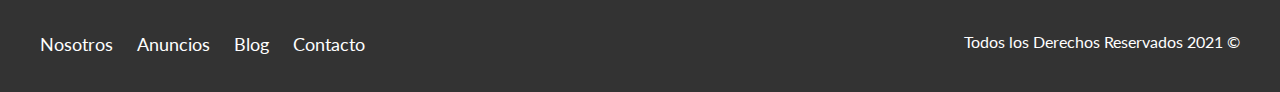
<file: entrada.html>
<!DOCTYPE html>
<html lang="en">

<head>
    <meta charset="UTF-8">
    <meta http-equiv="X-UA-Compatible" content="IE=edge">
    <meta name="viewport" content="width=device-width, initial-scale=1.0">
    <title>Bienes Raíces</title>
    <link rel="preconnect" href="https://fonts.googleapis.com">
    <link rel="preconnect" href="https://fonts.gstatic.com" crossorigin>
    <link href="https://fonts.googleapis.com/css2?family=Lato:wght@300;400;700;900&display=swap" rel="stylesheet">
    <link rel="stylesheet" href="css/normalize.css">
    <link rel="stylesheet" href="css/styles.css">
</head>

<body>

    <header class="site-header">
        <div class="contenedor contenido-header">
            <div class="barra">
                <a href="index.html">
                    <img src="img/logo.svg" alt="Logotipo de Bienes Raíces">
                </a>
                <div class="mobile-menu">
                    <a href="#navegacion">
                        <img src="img/barras.svg" alt="Icono Menu">
                    </a>
                </div>

                <nav id="navegacion" class="navegacion">
                    <a href="nosotros.html">Nosotros</a>
                    <a href="anuncios.html">Anuncios</a>
                    <a href="blog.html">Blog</a>
                    <a href="contacto.html">Contacto</a>
                </nav>
            </div>
        </div> <!-- contenedor -->
    </header>

    <h1 class="fw-300 centrar-texto"> Consejos para tener una piscina en tu casa sin gastar demasiado</h1>
    <img src="img/destacada2.jpg" alt="Imagen Principal">

    <main class="contenedor seccion contenido-centrado texto-entrada">

        <p>Escrito el <span> 20/10/2019 </span> por : <span> Admin </span></p>

        <p>
            Phasellus consectetur luctus tellus sit amet bibendum. Sed scelerisque nisl vulputate convallis
            mattis. Fusce velit neque, malesuada ac odio non, tempus viverra metus. Duis eleifend, tortor sed
            faucibus rutrum, risus velit feugiat lectus, in egestas ligula nunc ac ipsum. Morbi molestie nulla
            id enim varius, nec lobortis quam bibendum. Aenean aliquam porta nunc sed laoreet. Curabitur
            venenatis erat non nunc sollicitudin, non tempus mi maximus. Nulla maximus, magna vitae hendrerit
            pharetra, mauris ligula iaculis arcu, vestibulum tincidunt risus est ac ante. Nam dignissim euismod
            turpis vitae pulvinar.</p>

        <p>
            Vestibulum convallis, urna a finibus sagittis, turpis nisi accumsan odio, eget accumsan ligula dui
            at odio. Phasellus a ex risus. Sed lectus nisl, euismod nec libero varius, varius iaculis nisi. Nam
            dignissim dapibus magna, non auctor velit ultrices quis. Nam vel metus ullamcorper, accumsan diam
            ac, porttitor est.</p>

        <p>
            Phasellus consectetur luctus tellus sit amet bibendum. Sed scelerisque nisl vulputate convallis
            mattis. Fusce velit neque, malesuada ac odio non, tempus viverra metus. Duis eleifend, tortor sed
            faucibus rutrum, risus velit feugiat lectus, in egestas ligula nunc ac ipsum. Morbi molestie nulla
            id enim varius, nec lobortis quam bibendum. Aenean aliquam porta nunc sed laoreet. Curabitur
            venenatis erat non nunc sollicitudin, non tempus mi maximus. Nulla maximus, magna vitae hendrerit
            pharetra, mauris ligula iaculis arcu, vestibulum tincidunt risus est ac ante. Nam dignissim euismod
            turpis vitae pulvinar.</p>

        <p>
            Vestibulum convallis, urna a finibus sagittis, turpis nisi accumsan odio, eget accumsan ligula dui
            at odio. Phasellus a ex risus. Sed lectus nisl, euismod nec libero varius, varius iaculis nisi. Nam
            dignissim dapibus magna, non auctor velit ultrices quis. Nam vel metus ullamcorper, accumsan diam
            ac, porttitor est.</p>
    </main>

    <footer class="site-footer seccion">
        <div class="contenedor contenedor-footer">
            <nav class="navegacion">
                <a href="nosotros.html">Nosotros</a>
                <a href="anuncios.html">Anuncios</a>
                <a href="blog.html">Blog</a>
                <a href="contacto.html">Contacto</a>
            </nav>
            <p class="copyright">Todos los Derechos Reservados 2021 &copy;</p>
        </div>
    </footer>

</body>

</html>
</file>
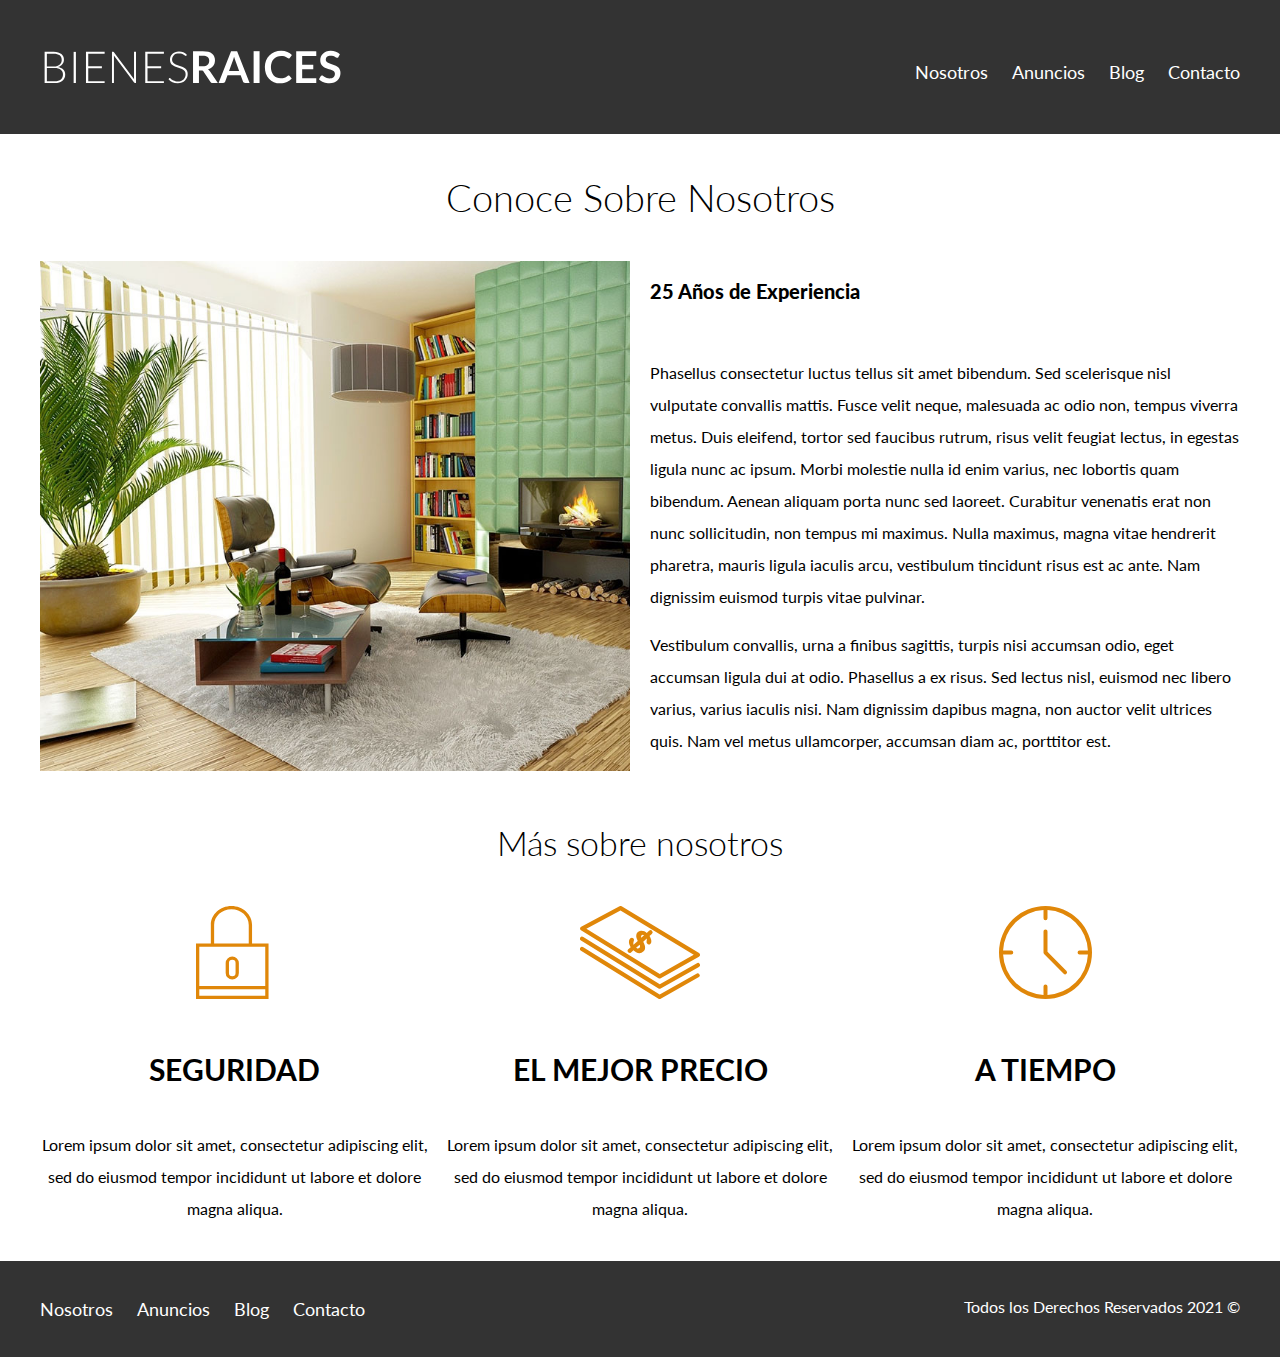
<file: nosotros.html>
<!DOCTYPE html>
<html lang="en">

<head>
    <meta charset="UTF-8">
    <meta http-equiv="X-UA-Compatible" content="IE=edge">
    <meta name="viewport" content="width=device-width, initial-scale=1.0">
    <title>Bienes Raíces</title>
    <link rel="preconnect" href="https://fonts.googleapis.com">
    <link rel="preconnect" href="https://fonts.gstatic.com" crossorigin>
    <link href="https://fonts.googleapis.com/css2?family=Lato:wght@300;400;700;900&display=swap" rel="stylesheet">
    <link rel="stylesheet" href="css/normalize.css">
    <link rel="stylesheet" href="css/styles.css">
</head>

<body>

    <header class="site-header">
        <div class="contenedor contenido-header">
            <div class="barra">
                <a href="index.html">
                    <img src="img/logo.svg" alt="Logotipo de Bienes Raíces">
                </a>
                <div class="mobile-menu">
                    <a href="#navegacion">
                        <img src="img/barras.svg" alt="Icono Menu">
                    </a>
                </div>

                <nav id="navegacion" class="navegacion">
                    <a href="nosotros.html">Nosotros</a>
                    <a href="anuncios.html">Anuncios</a>
                    <a href="blog.html">Blog</a>
                    <a href="contacto.html">Contacto</a>
                </nav>
            </div>
        </div> <!-- contenedor -->
    </header>

    <main class="contenedor">
        <h1 class="fw-300 centrar-texto">Conoce Sobre Nosotros</h1>

        <div class="contenido-nosotros">
            <div class="imagen">
                <img src="img/nosotros.jpg" alt="Imagen Sobre Nosotros">
            </div>
            <div class="texto-nosotros">
                <blockquote>25 Años de Experiencia</blockquote>

                <p>
                    Phasellus consectetur luctus tellus sit amet bibendum. Sed scelerisque nisl vulputate convallis
                    mattis. Fusce velit neque, malesuada ac odio non, tempus viverra metus. Duis eleifend, tortor sed
                    faucibus rutrum, risus velit feugiat lectus, in egestas ligula nunc ac ipsum. Morbi molestie nulla
                    id enim varius, nec lobortis quam bibendum. Aenean aliquam porta nunc sed laoreet. Curabitur
                    venenatis erat non nunc sollicitudin, non tempus mi maximus. Nulla maximus, magna vitae hendrerit
                    pharetra, mauris ligula iaculis arcu, vestibulum tincidunt risus est ac ante. Nam dignissim euismod
                    turpis vitae pulvinar.</p>

                <p>
                    Vestibulum convallis, urna a finibus sagittis, turpis nisi accumsan odio, eget accumsan ligula dui
                    at odio. Phasellus a ex risus. Sed lectus nisl, euismod nec libero varius, varius iaculis nisi. Nam
                    dignissim dapibus magna, non auctor velit ultrices quis. Nam vel metus ullamcorper, accumsan diam
                    ac, porttitor est.</p>

            </div>
        </div>
    </main>

    <section class="contenedor seccion">
        <h2 class="fw-300 centrar-texto">Más sobre nosotros</h2>

        <div class="iconos-nosotros">
            <div class="icono">
                <img src="img/icono1.svg" alt="Icono Seguridad">
                <h3 class="encabezado">Seguridad</h3>
                <p>Lorem ipsum dolor sit amet, consectetur adipiscing elit, sed do eiusmod tempor incididunt ut labore
                    et
                    dolore
                    magna aliqua.</p>
            </div>

            <div class="icono">
                <img src="img/icono2.svg" alt="Icono Mejor Precio">
                <h3 class="encabezado">El Mejor Precio</h3>
                <p>Lorem ipsum dolor sit amet, consectetur adipiscing elit, sed do eiusmod tempor incididunt ut labore
                    et
                    dolore
                    magna aliqua.</p>
            </div>

            <div class="icono">
                <img src="img/icono3.svg" alt="Icono A Tiempo">
                <h3 class="encabezado">A Tiempo</h3>
                <p>Lorem ipsum dolor sit amet, consectetur adipiscing elit, sed do eiusmod tempor incididunt ut labore
                    et
                    dolore
                    magna aliqua.</p>
            </div>
        </div>
    </section>

    <footer class="site-footer seccion">
        <div class="contenedor contenedor-footer">
            <nav class="navegacion">
                <a href="nosotros.html">Nosotros</a>
                <a href="anuncios.html">Anuncios</a>
                <a href="blog.html">Blog</a>
                <a href="contacto.html">Contacto</a>
            </nav>
            <p class="copyright">Todos los Derechos Reservados 2021 &copy;</p>
        </div>
    </footer>

</body>

</html>
</file>
<file: css/styles.css>
html {
    box-sizing: border-box;
    font-size: 62.5%; /** Reset para REMS - 62.5% = 10px de 16px **/
}
*, *:before, *:after {
    box-sizing: inherit;
}
body {
    font-family: 'Lato', sans-serif;
    font-size: 1.6rem;
    line-height: 2;
}

/** Globales **/
img {
    max-width: 100%;
}
.contenedor {
    width: 95%;
    max-width: 120rem; /** = 1200px **/
    margin: 0 auto;
}

h1 {
    font-size: 3.8rem;
}
h2 {
    font-size: 3.4rem;
}
h3 {
    font-size: 3rem;
}
h4 {
    font-size: 2.6rem;
}

/** Utilidades **/
.seccion {
    margin-top: 2rem;
    margin-bottom: 2rem;
}
.fw-300 {
    font-weight: 300;
}
.centrar-texto {
    text-align: center;
}
.d-block {
    display: block!important;
}
.contenido-centrado {
    max-width: 80rem;
}

/** Botones **/
.boton {
    color: #ffffff;
    font-weight: 700;
    text-decoration: none;
    font-size: 1.8rem;
    padding: 1rem 3rem;
    margin-top: 3rem;
    display: inline-block;
    text-align: center;
    border: none;
    display: block;
    flex: 0 0 100%;
}
@media (min-width: 768px) {
    .boton {
        display: inline-block;
        flex: 0 0 auto;
    }
}
.boton:hover {
    cursor: pointer;
}
.boton-amarillo {
    background-color: #E08709;
}
.boton-verde {
    background-color: #71B100;
}

/* Header */
.site-header {
    background-color: #333333;
    padding: 1rem 0 3rem 0;
}
.site-header.inicio {
    background-image: url(../img/header.jpg);
    background-position: center center;
    background-size: cover;
    height: 100vh;
    min-height: 60rem;
}
.contenido-header {
    height: 100%;
    display: flex;
    flex-direction: column;
    justify-content: space-between;
    text-align: center;
}
@media (min-width: 768px) {
    .contenido-header {
        text-align: left;
    }
}
.contenido-header h1 {
    color: #ffffff;
    padding-bottom: 2rm;
    max-width: 60rem;
    line-height: 2;
}
.barra {
    padding-top: 3rem;
}
@media (min-width: 768px) {
    .barra {
        display: flex;
        justify-content: space-between;
        align-items: center;
    }
}

/** Navegación **/
.navegacion a {
    color: #ffffff;
    text-decoration: none;
    font-size: 2.2rem; /** = 18px **/
    display: block;
}
@media (min-width: 768px) {
    .navegacion a {
        display: inline-block;
        font-size: 1.8rem;
        margin-right: 2rem;
    }
    .navegacion a:last-of-type {
        margin: 0;
    }
}
.navegacion a:hover {
    color: #71B100;
}

/** Mobile Menu **/
.mobile-menu img {
    width: 5rem;
}
@media (min-width: 768px) {
    .mobile-menu {
        display: none;
    }
}
.navegacion:target {
    display: block;
}
.navegacion {
    display: none;
}
@media (min-width: 768px) {
    .navegacion {
        display: block;
    }
}

/** Iconos Nosotros **/
@media (min-width: 768px) {
    .iconos-nosotros {
        display: flex;
        justify-content: space-between;
    }
}
.icono {
    text-align: center;
}
@media (min-width: 768px) {
    .icono {
        flex-basis: calc(33.3% - 1rem);
    }
}
.icono h3 {
    text-transform: uppercase;
}

/** Anuncios **/
@media (min-width: 768px) {
    .contenedor-anuncios {
        display: flex;
        justify-content: space-between;
        flex-wrap: wrap;
    }
}
.anuncio {
    border: 1px solid #B5B5B5;
    background-color: #F5F5F5;
    margin-bottom: 2rem;
}
@media (min-width: 768px) {
    .anuncio {
        flex: 0 0 calc(33.3% - 1rem); /** Acá meto grow/shrink/basis todo junto **/
    }
}
.contenido-anuncio {
    padding: 2rem;
}
.contenido-anuncio h3 ,
.contenido-anuncio p {
    margin: 0;
}
.precio {
    color: #71B100;
    font-weight: 700;
}
.iconos-caracteristicas {
    list-style: none;
    padding: 0;
    display: flex;
    justify-content: space-evenly;
    flex: 1;
    max-width: 500px;
}
.iconos-caracteristicas li {
    /* flex: 1; */
    display: flex;
}
.iconos-caracteristicas li img {
    margin-right: 2rem;
}
.ver-todas {
    display: flex;
    justify-content: flex-end;
}

/** Contacto Home **/
.imagen-contacto {
    background-image: url(../img/encuentra.jpg);
    background-position: center center;
    background-size: cover;
    height: 40rem;
    display: flex;
    align-items: center;
}
.contenido-contacto {
    flex: 0 0 95%;
    color: #ffffff;
}
.contenido-contacto p {
    font-size: 1.8rem;
}

/** Seccion Inferior **/
@media (min-width: 768px) {
    .seccion-inferior {
        display: flex;
        justify-content: space-between;
    }
    .seccion-inferior .blog {
        flex-basis: 60%;
    }
    .seccion-inferior .testimoniales {
        flex-basis: calc(40% - 2rem);
    }
}
.entrada-blog {
    margin-bottom: 2rem;
}
@media (min-width: 768px) {
    .entrada-blog {
        display: flex;
        justify-content: space-between;
    }
}
.entrada-blog:last-of-type {
    margin-bottom: 0;
}
@media (min-width: 768px) {
    .entrada-blog .imagen {
        flex-basis: 40%;
    }
    .entrada-blog .texto-entrada {
        flex-basis: calc(60% - 3rem);
    }
}
.texto-entrada a {
    color: #000000;
    text-decoration: none;
}
.texto-entrada h4 {
    margin: 0;
    line-height: 1.4;
}
.texto-entrada h4::after {
    content: '';
    display: block;
    width: 15rem;
    height: .5rem;
    background-color: #71B100;
    margin-top: 1rem;
}
.texto-entrada span {
    color: #E08709;
}

/** Testimoniales **/
.testimonial {
    background-color: #71B100;
    font-size: 2.4rem;
    padding: 2rem;
    color: #ffffff;
    border-radius: 2rem;
}
.testimonial p {
    text-align: right;
}
.testimonial blockquote::before {
    content: '';
    background-image: url(../img/comilla.svg);
    width: 4rem;
    height: 4rem;
    position: absolute;
    left: -2rem;
}
.testimonial blockquote {
    position: relative;
    padding-left: 5rem;
    font-weight: 300;
}

/** Footer **/
.site-footer {
    background-color: #333333;
    margin: 0;
}
.contenedor-footer {
    padding: 3rem 0;
    text-align: center;
}
@media (min-width: 768px) {
    .contenedor-footer {
        display: flex;
        justify-content: space-between;
    }
}
.site-footer nav {
    display:none;
}
@media (min-width: 768px) {
    .site-footer nav {
        display: block;
    }
}
.copyright {
    margin: 0;
    color: #ffffff;
}

/** Páginas INTERNAS **/
/** Nosotros **/
@media (min-width: 768px) {
    .contenido-nosotros {
        display: grid;
        grid-template-columns: repeat(2, 1fr);
        grid-column-gap: 2rem;
    }
}
.texto-nosotros blockquote {
    font-weight: 900;
    font-size: 2rem;
    margin: 0;
    padding: 1rem 0 3rem 0;
}
/** Anuncio **/
.resumen-propiedad {
    display: flex;
    justify-content: space-between;
    align-items: center;
}
/** Contacto **/
.contacto p {
    font-size: 1.5rem;
    color: #4F4F4F;
    margin: 2rem 0 0 0;
}
legend {
    font-size: 2.4rem;
    color: #4F4F4F;
}
label {
    font-weight: 700;
    text-transform: uppercase;
    display: block;
}
input:not([type="submit"]),
textarea,
select{
    padding: 1rem;
    display: block;
    width: 100%;
    background-color: #E1E1E1;
    margin-bottom: 2rem;
    border: none;
    border-radius: 1rem;
}
input[type="radio"] {
    width: auto;
    margin: 0;
}
select {
    -webkit-appearance: none;
    appearance: none;
}
textarea {
    height: 20rem;
}
.forma-contacto {
    max-width: 30rem;
    display: flex;
    justify-content: space-between;
    align-items: center;
}
</file>
